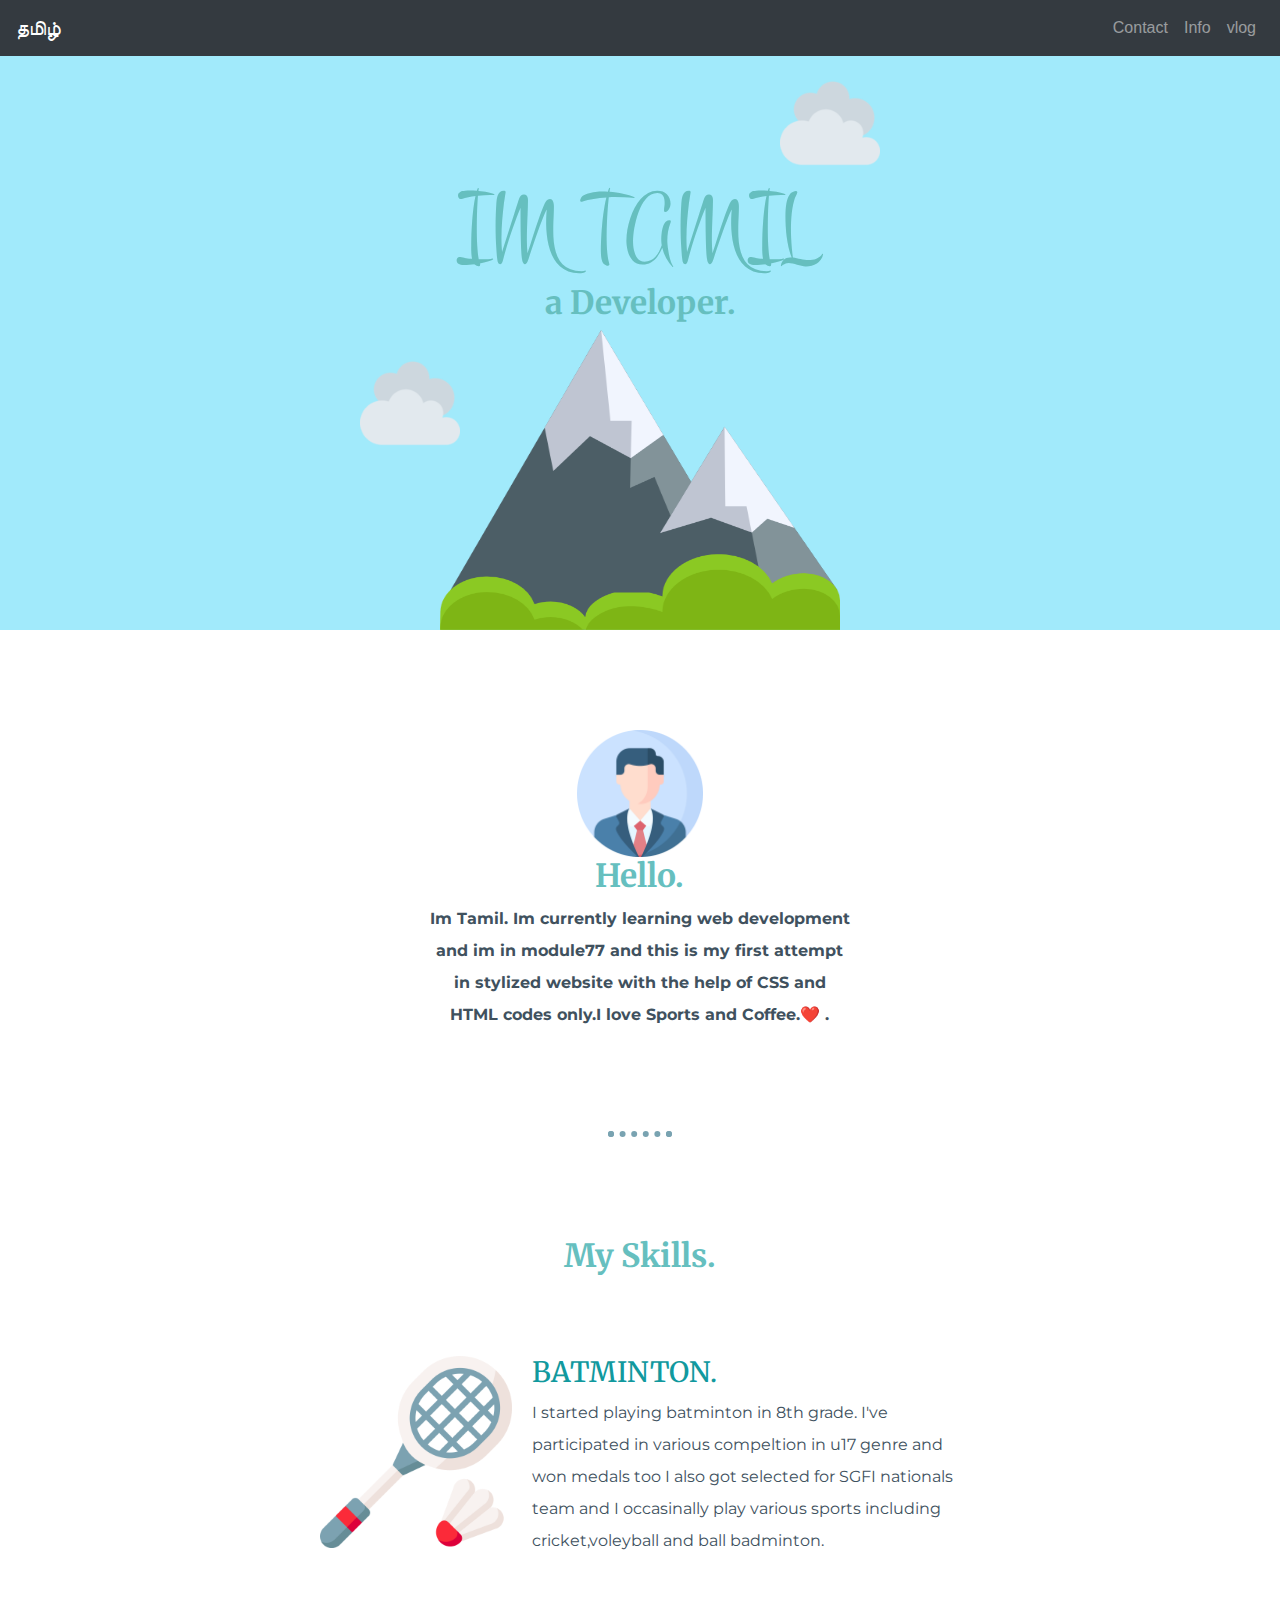
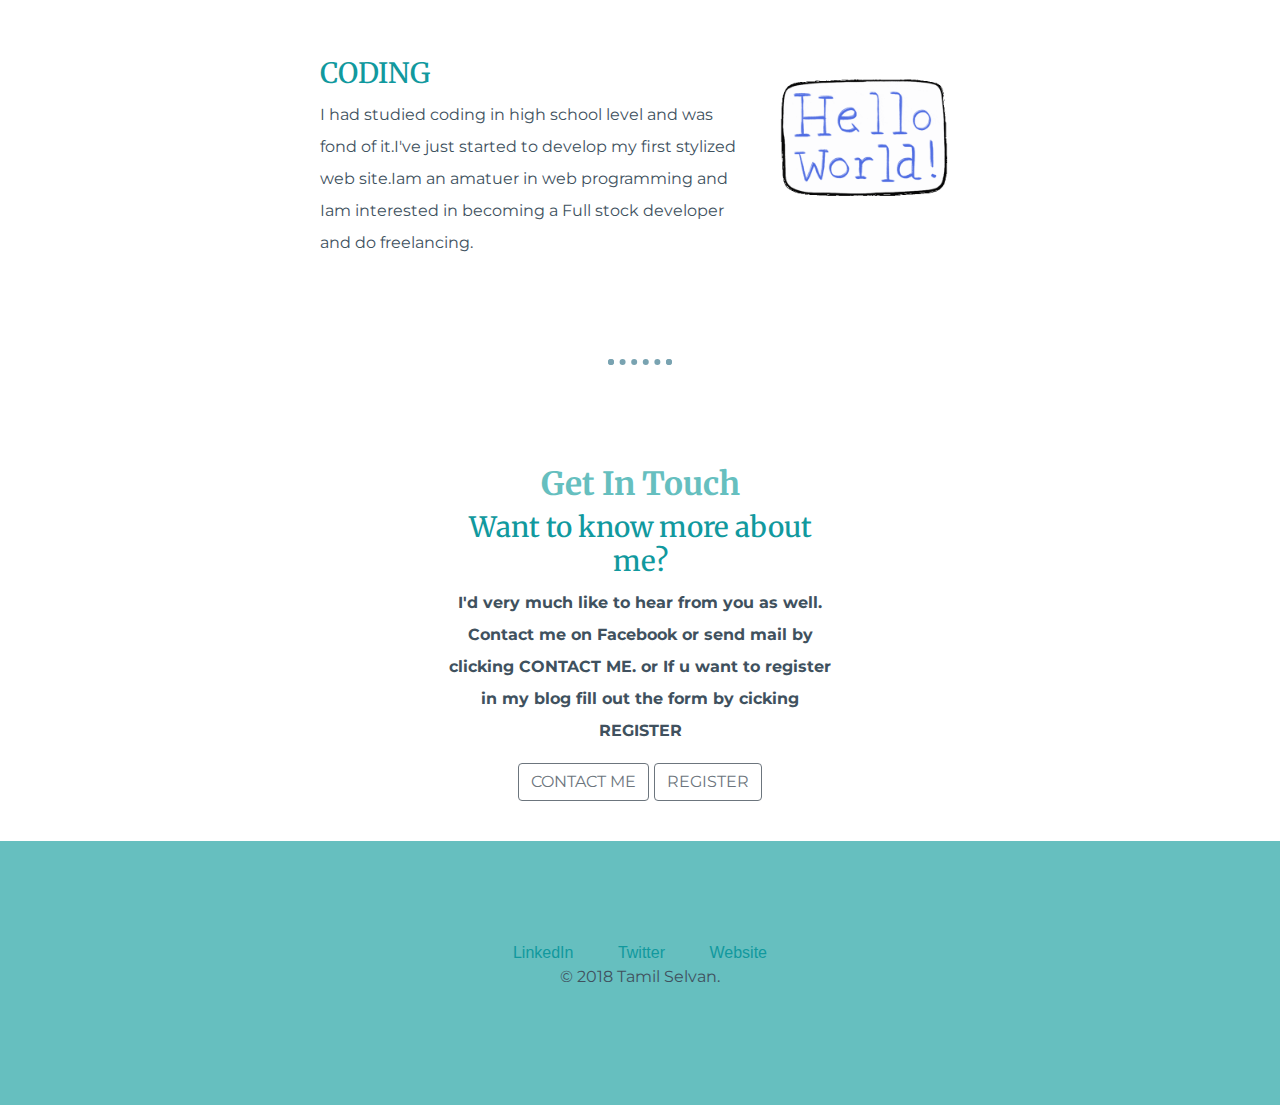
<file: index.html>
<!DOCTYPE html>
<html lang="en" dir="ltr">
  <head>
    <meta charset="utf-8">
    <title>TAMIL's webpage</title>
    <!--BOOTSTRAP-->
    <link rel="stylesheet" href="https://maxcdn.bootstrapcdn.com/bootstrap/4.0.0/css/bootstrap.min.css" integrity="sha384-Gn5384xqQ1aoWXA+058RXPxPg6fy4IWvTNh0E263XmFcJlSAwiGgFAW/dAiS6JXm" crossorigin="anonymous">
    <!--CSS-->
    <link rel="stylesheet" href="CSS/styles.css">

    <link rel="icon" href="alienfavicon.ico">
    <link href="https://fonts.googleapis.com/css2?family=Merriweather:wght@300&family=Montez&family=Montserrat&display=swap" rel="stylesheet">
  </head>
  <body>
    <section id="tittle">
    <!--navbar-->
      <nav class="navbar bg-dark navbar-expand-lg navbar-dark">
    <a class="navbar-brand" href="">தமிழ்</a>
     <button class="navbar-toggler" type="button" data-toggle="collapse" data-target="#navbarSupportedContent" aria-controls="navbarSupportedContent" aria-expanded="false" aria-label="Toggle navigation">
    <span class="navbar-toggler-icon"></span>
  </button>
  <div class="collapse navbar-collapse" id="navbarSupportedContent">
    <ul class="navbar-nav ml-auto">
        <li class="nav-item">
            <a class="nav-link" href="">Contact</a>
        </li>
        <li class="nav-item">
            <a class="nav-link" href="">Info</a>
        </li>
        <li class="nav-item">
            <a class="nav-link" href="">vlog</a>
        </li>
    </ul>
 </div>
</nav>

    </section>
    <div class="TOPCONTAINER">
      <img class="cloud" src="cloud.png" alt="cloud">
      <h1><emp>IM TAMIL</emp> </h1>
      <h2>a Developer.</h2>
    <img class="mountain"src="mountain.png" alt="mountain">

    <img class="cloud2"src="cloud.png" alt="cloud2">

    </div>
    <div class="MIDDLECONTAINER">
      <div class="profile">
        <img class="propic" src="profile.png" alt="propic">
        <h2>Hello.</h2>
        <p>Im Tamil. Im currently learning web development and im in module77 and this is my first attempt in stylized website with the help of CSS and HTML codes only.I love Sports and Coffee.❤️  .</p>
      </div>
      <hr>
      <div class="skills">
        <h2>My Skills.</h2>
        <div class="skill-row">
          <img class="batminton-pic" src="badminton.png" alt="briyani">
          <h3>BATMINTON.</h3>
          <p>I started playing batminton in 8th grade. I've participated in various compeltion in u17 genre and won medals too I also got selected for SGFI nationals team and I occasinally play various sports including cricket,voleyball and ball badminton. </p>
        </div>
        <div class="skill-row">
          <img class="giphy" src="giphy.gif" alt="">
          <h3>CODING</h3>
          <p>I had studied coding in high school level and was fond of it.I've just started to develop my first stylized web site.Iam an amatuer in web programming and Iam interested in becoming a Full stock developer and do freelancing.</p>
        </div>
      </div>
      <hr>
      <div class="contact-me">
        <h2>Get In Touch</h2>
        <h3>Want to know more about me?  </h3>
        <p>I'd very much like to hear from you as well. Contact me on Facebook or send mail by clicking CONTACT ME.
          or If u want to register in my blog fill out the form by cicking REGISTER<p>

    <button type="button" class="btn btn-outline-secondary">CONTACT ME</button>


    <a class="btn btn-outline-secondary" href="register.html">REGISTER</a>
      </div>
    </div>


    <div class="bottom-container">
      <a class="footer-link1" href="https://www.linkedin.com/">LinkedIn</a>
      <a class="footer-link2" href="https://twitter.com/">Twitter</a>
      <a class="footer-link3" href="https://www.appbrewery.co/">Website</a>
      <p>© 2018 Tamil Selvan.</p>
    </div>


  </body>
</html>
</file>
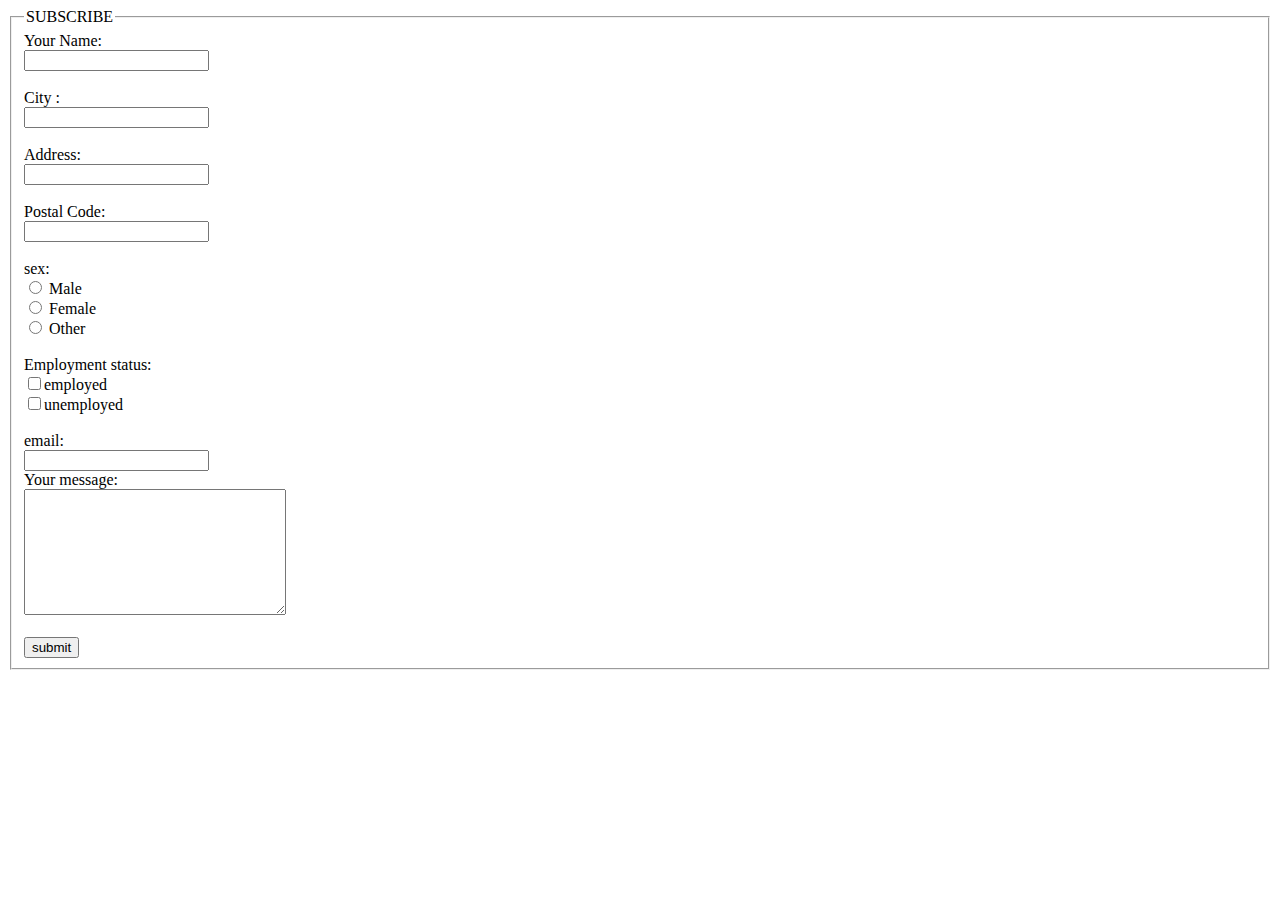
<file: register.html>
<!DOCTYPE html>
<html lang="en" dir="ltr">
  <head>
    <meta charset="utf-8">
    <title> FORM</title>
  </head>
  <body>
  <form>

  <fieldset>
    <legend>SUBSCRIBE</legend>
    <label for="text">Your Name:</label><br><input type="text" /><br><br>
    <span>City  : </span><br><input type="text" /><br><br>
    <span>Address:</span><br><input type="text" /><br><br>
    <span>Postal Code:</span><br><input type="text" /><br><br>
    <label for="text"> sex: </label><br>
    <input type="radio" id="male" name="gender" value="male">
  <label for="male">Male</label><br>
  <input type="radio" id="female" name="gender" value="female">
  <label for="female">Female</label><br>
  <input type="radio" id="other" name="gender" value="other">
  <label for="other">Other</label>
  <br><br>
  <label for="text">Employment status:</label> <br>
  <input type="checkbox" name="" value=""><label for="">employed</label><br>
  <input type="checkbox" name="" value=""><label for="">unemployed</label><br><br>
  <label for="text">email:</label><br><input type="email" name="" value=""> <br>
  <label> Your message: </label><br>
  <textarea name="name" rows="8" cols="30"></textarea>
  <br><br>
  <input type="submit" name="" value="submit">
</fieldset>
</form>


  </body>
</html>
</file>
<file: CSS/styles.css>
body{
  margin: 0;
  text-align: center;
  color:#40515E ;
  }

h1{
  margin:20px auto 0 auto;
  font-family: 'Montez', cursive;
  font-size:5.625rem;
  color: #66bfbf;

}
h2{
  font-family: 'Merriweather', serif;
  color: #66bfbf;
  font-weight:bold;
}
h3{
  font-family: 'Merriweather', serif;
  color: #11999e;
}
a{
  color: #11999e;
  text-decoration:none;

}
a:hover
{
  color:white ;
}
p{
  font-family: 'Montserrat', sans-serif;
}
.TOPCONTAINER{
  background-color: #a1eafb;
  padding-top: 100px;
  position: relative;

}
.mountain{
  width: 400px;

  height:300px;

}
.cloud2{
  position:absolute;
  top:300px;
  left:360px;
  height: 100px;
  width: 100px;
}
.cloud{
  height: 100px;
  width: 100px;
  position: absolute;
  right: 400px;
  top: 20px;
}
.propic{
  height:30%;
  width:30% ;
}
.batminton-pic{
  float: left;
  margin-right: 20px;
  height:30%;
  width:30% ;
}
.giphy{
  height:30%;
  width:30% ;
  float: right;
  margin-left: 20px;

}
.skill-row{
  width:50%;
  margin: 80px auto 100px auto;
  text-align: left;
  line-height: 2;
}
.profile{
  width: 33%;
  margin:100px auto 0 auto;
  line-height: 2;
  font-weight: bold;
  color: #40515E;

}

hr{
  border: dotted #79a3b1 6PX;
  border-bottom: none;
  width: 4%;
  margin: 100px auto 100px auto;
}
.contact-me {
  line-height: 2;
  width: 30%;
  font-weight: bold;
  margin: 40px auto 40px;

}
.bottom-container{
  background-color: #66bfbf;
  padding: 100px;

}
.footer-link1{
  padding: 20px;
}
.footer-link2{
  padding: 20px;}
.footer-link3{
  padding: 20px;
}
</file>
